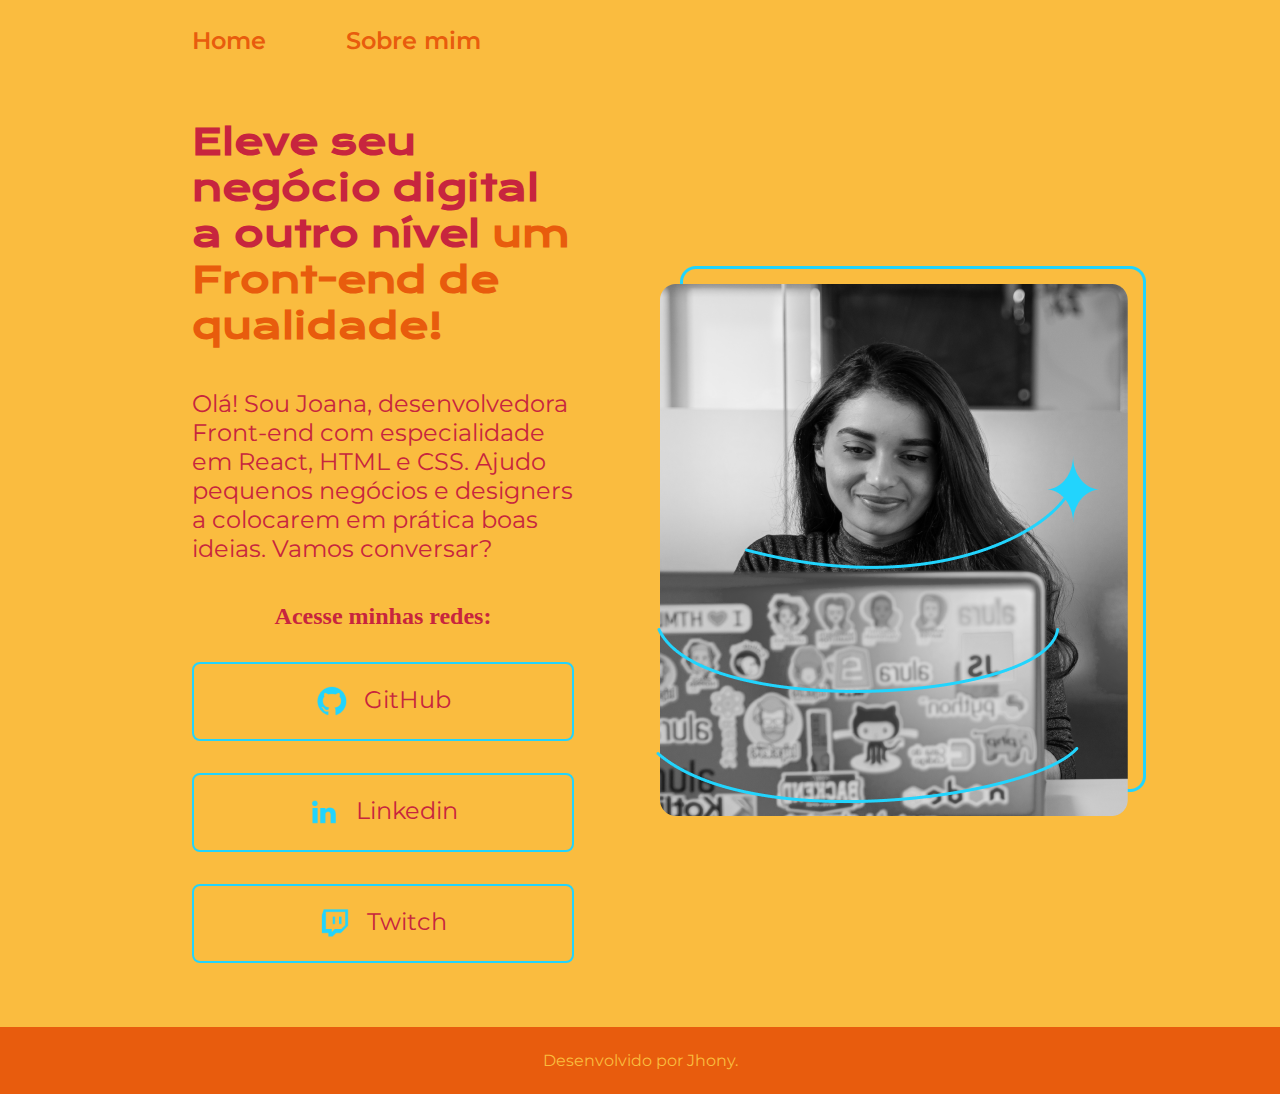
<file: index.html>
<!DOCTYPE html>
<html lang="pt-br">
<head>
    <meta charset="UTF-8">
    <meta name="viewport" content="width=device-width, initial-scale=1.0">
    <title>Portfolio</title>
    <link rel="stylesheet" href="./style/style.css">
</head>
<body>
    <header class="cabecalho">
        <nav class="cabecalho_menu">
            <a class="cabecalho_menu_link" href="index.html">Home</a>
            <a class="cabecalho_menu_link" href="about.html">Sobre mim</a>
        </nav>
    </header>
    <main class="apresentacao">
        <section class="apresentacao__conteudo">
            <h1 class="apresentacao__conteudo__titulo">Eleve seu negócio digital a outro nível <strong class="titulo-destaque">um Front-end de qualidade!</strong> </h1>
            <p class="apresentacao__conteudo__texto">Olá! Sou Joana, desenvolvedora Front-end com especialidade em React,
                HTML e CSS. Ajudo pequenos negócios e designers a colocarem em prática boas ideias.
                Vamos conversar?</p>
             <div class="icone">
                <h2 class="apresentacao_link_substituto">Acesse minhas redes:</h2>
                <a class="link_link" href="https://github.com/Jhony-gold">
                <img src="./assets/Logo Github.png" >
                GitHub</a>
                <a class="link_link" href="https://br.linkedin.com/">
                    <img src="./assets/Logo linkedin.png" >
                    Linkedin</a>
                    <a class="link_link" href="https://www.twitch.tv/">
                        <img src="./assets/Logo Twitch.png" >
                        Twitch</a>
            </div>
        </section>
        <img src="./assets/Imagem.png" alt="foto joana santos programando">
    </main>
    <footer class="rodape">
        <p>Desenvolvido por Jhony.</p>
    </footer>
</body>
</html>
</file>
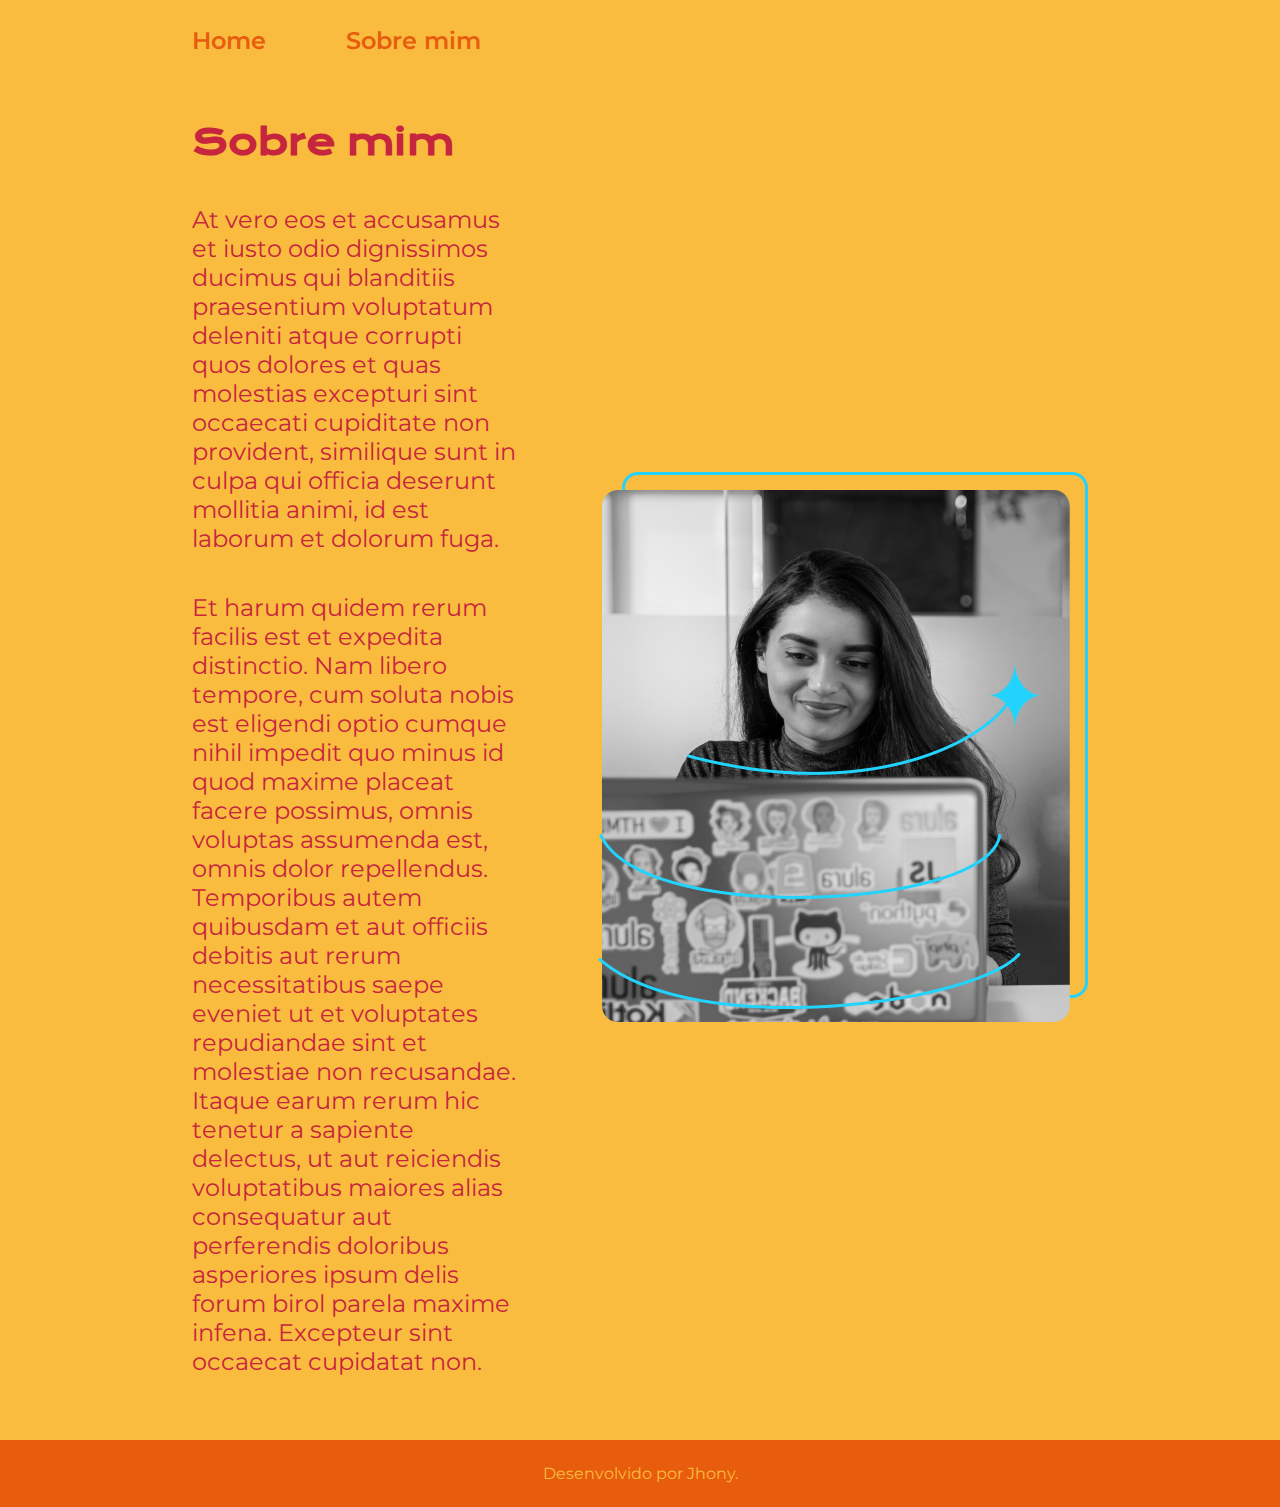
<file: about.html>
<!DOCTYPE html>
<html lang="pt-br">
<head>
    <meta charset="UTF-8">
    <meta name="viewport" content="width=device-width, initial-scale=1.0">
    <title>Sobre min</title>
    <link rel="stylesheet" href="./style/style.css">
</head>
<body>
    <header class="cabecalho">
        <nav class="cabecalho_menu">
            <a class="cabecalho_menu_link" href="index.html">Home</a>
            <a class="cabecalho_menu_link" href="about.html">Sobre mim</a>
        </nav>
    </header>
    <main class="apresentacao">
        <section class="apresentacao__conteudo">
            <h1 class="apresentacao__conteudo__titulo">Sobre mim</h1>
            <p class="apresentacao__conteudo__texto">At vero eos et accusamus et iusto odio dignissimos ducimus qui
            blanditiis praesentium voluptatum deleniti atque corrupti quos dolores
            et quas molestias excepturi sint occaecati cupiditate non provident,
            similique sunt in culpa qui officia deserunt mollitia animi,
            id est laborum et dolorum fuga.</p>
            <p class="apresentacao__conteudo__texto">
            Et harum quidem rerum facilis est et expedita distinctio. 
            Nam libero tempore, cum soluta nobis est eligendi optio cumque nihil 
            impedit quo minus id quod maxime placeat facere possimus, omnis voluptas 
            assumenda est, omnis dolor repellendus. Temporibus autem quibusdam et aut
             officiis debitis aut rerum necessitatibus saepe eveniet ut et voluptates
              repudiandae sint et molestiae non recusandae. Itaque earum rerum hic 
              tenetur a sapiente delectus, ut aut reiciendis voluptatibus maiores
               alias consequatur aut perferendis doloribus asperiores ipsum delis
             forum birol parela maxime infena. Excepteur sint occaecat cupidatat
                non.
            </p>
        </section>
        <img src="./assets/Imagem.png">
    </main>
    <footer class="rodape">
        <p>Desenvolvido por Jhony.</p>
    </footer>
</body>
</html>
</file>
<file: style/style.css>
@import url('https://fonts.googleapis.com/css2?family=Krona+One&family=Montserrat:ital,wght@0,100..900;1,100..900&display=swap');
  
:root{
    --cor-principal: #FABC3F;
    --cor-secundaria: #E85C0D;
    --cor-terciaria: #C7253E;
    --cor-hover: #821131;
    --font-primaria: "Krona One", sans-serif;
    --font-secundaria: "Montserrat", sans-serif;  
}
*{
    margin: 0;
    padding: 0;
}
body {
box-sizing: border-box;
/* height: 100vh; */
background-color:var(--cor-principal) ;
color:var(--cor-terciaria);
width: 100%;

}
.cabecalho_menu_link{
    font-family: var(--font-secundaria) ;
    font-size: 1.5rem;
    font-weight: 600;
    color: var(--cor-secundaria);
    text-decoration: none;
}
.cabecalho{
    padding: 2% 0% 0% 15%;

}
.cabecalho_menu{
    display: flex;
    gap: 80PX;
}

.titulo-destaque{
    color:var(--cor-secundaria);
}
.apresentacao{
    padding: 5% 15%;
    display: flex;
    align-items: center;
    justify-content: space-between;
    gap: 82px;
}
.apresentacao__conteudo{
    width: 615px;
    display: flex;
    flex-direction: column;
    gap: 40px;
}
.apresentacao__conteudo__titulo{
    font-size: 2.25rem;
    font-family: var(--font-primaria);
}

.apresentacao__conteudo__texto{
    font-size: 1.5rem;
    font-family: var(--font-secundaria);
}
.Acesse apresentacao_link_substituto{
    font-family: var(--font-primaria);
    font-weight: 400;
    font-size: 1.5rem;
}
.icone{
    display: flex;
    flex-direction: column;
    justify-content: space-between;
    align-items: center;
    gap: 32px;
}
.link_link{
    /* background-color: #22d4fd; */
    display: flex;
    justify-content: center;
    gap:16px;
    border: 2px solid #22D4FD;
    width: 378px;
    text-align: center;
    border-radius: 8px;
    font-size: 1.5rem;
    padding: 21.5px 0;
    text-decoration: none;
    color: var(--cor-terciaria);
    font-family: var(--font-secundaria);
}
.link_link:hover{
    background-color: var(--cor-hover);
}
.rodape{
    padding: 24px;
    color: var(--cor-principal);
    background-color: var(--cor-secundaria);
    text-align: center;
    font-family: var(--font-secundaria);

}
@media(max-width:1200px){
    .cabecalho{
        padding: 10%;
    }
    .cabecalho_menu{
        justify-content: center;
    }
    .apresentacao{
        flex-direction: column-reverse;
        padding: 5%;
    }
    .apresentacao__conteudo{
        width: auto;
    }
}
</file>
